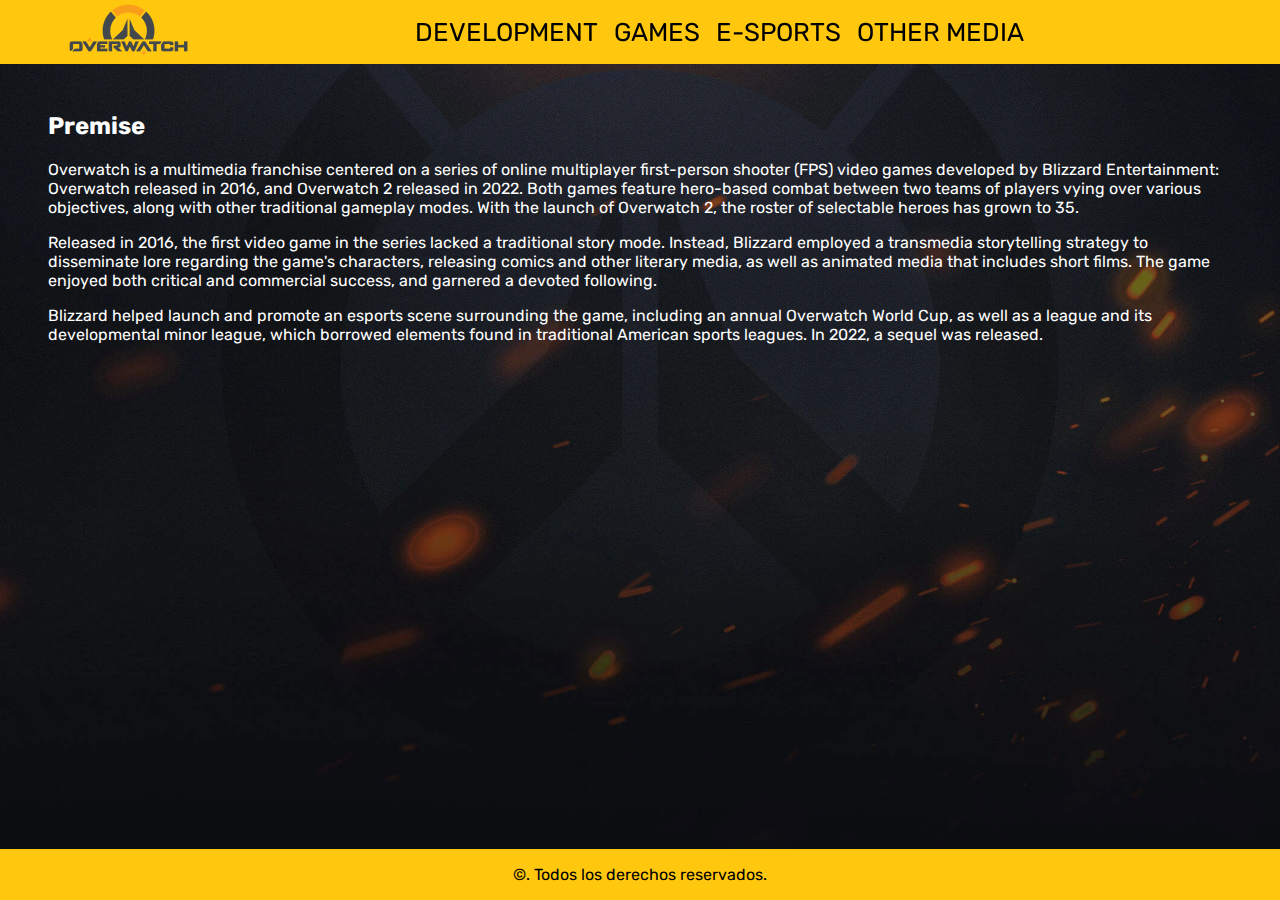
<file: index.html>
<!DOCTYPE html>
<html lang="en">

<head>
    <meta charset="UTF-8">
    <meta http-equiv="X-UA-Compatible" content="IE=edge">
    <meta name="viewport" content="width=device-width, initial-scale=1.0">
    <title>Overwatch</title>
    <link rel="stylesheet" href="/assets/styles/skeleton.css">
    <link rel='stylesheet' href='https://fonts.googleapis.com/css?family=Rubik'>
</head>

<body>
    <header>
        <input type="checkbox" id="nav-toggle" class="nav-toggle">
        <a href="#"> <img src="/assets/img/Overwatch-Logo-PNG-Free-Download(1).png" alt="Overwatch_Logo.png"
                class="mainLogo" /> </a>
        <nav>
            <ul>
                <li> <a href="Development.html" class="hvr-skew-forward"> Development </a></li>
                <li> <a href="Games.html" class="hvr-skew-forward"> Games </a></li>
                <li> <a href="E-Sports.html" class="hvr-skew-forward"> E-Sports </a></li>
                <li> <a href="Other Media.html" class="hvr-skew-forward"> Other media </a></li>
            </ul>
        </nav>
        <label for="nav-toggle" class="nav-toggle--label">
            <span></span>
        </label>
    </header>

    <div class="mainBody">
        <h2> Premise </h2>
        <p> Overwatch is a multimedia franchise centered on a series of online multiplayer first-person shooter (FPS)
            video games developed by Blizzard Entertainment: Overwatch released in 2016, and Overwatch 2 released in
            2022. Both games feature hero-based combat between two teams of players vying over various objectives, along
            with other traditional gameplay modes. With the launch of Overwatch 2, the roster of selectable heroes has
            grown to 35. </p>

        <p> Released in 2016, the first video game in the series lacked a traditional story mode. Instead, Blizzard
            employed a transmedia storytelling strategy to disseminate lore regarding the game's characters, releasing
            comics and other literary media, as well as animated media that includes short films. The game enjoyed both
            critical and commercial success, and garnered a devoted following. </p>

        <p> Blizzard helped launch and promote an esports scene surrounding the game, including an annual Overwatch
            World Cup, as well as a league and its developmental minor league, which borrowed elements found in
            traditional American sports leagues. In 2022, a sequel was released. </p>
    </div>

    <footer>
        <p> ©. Todos los derechos reservados. </p>
    </footer>
</body>

</html>
</file>
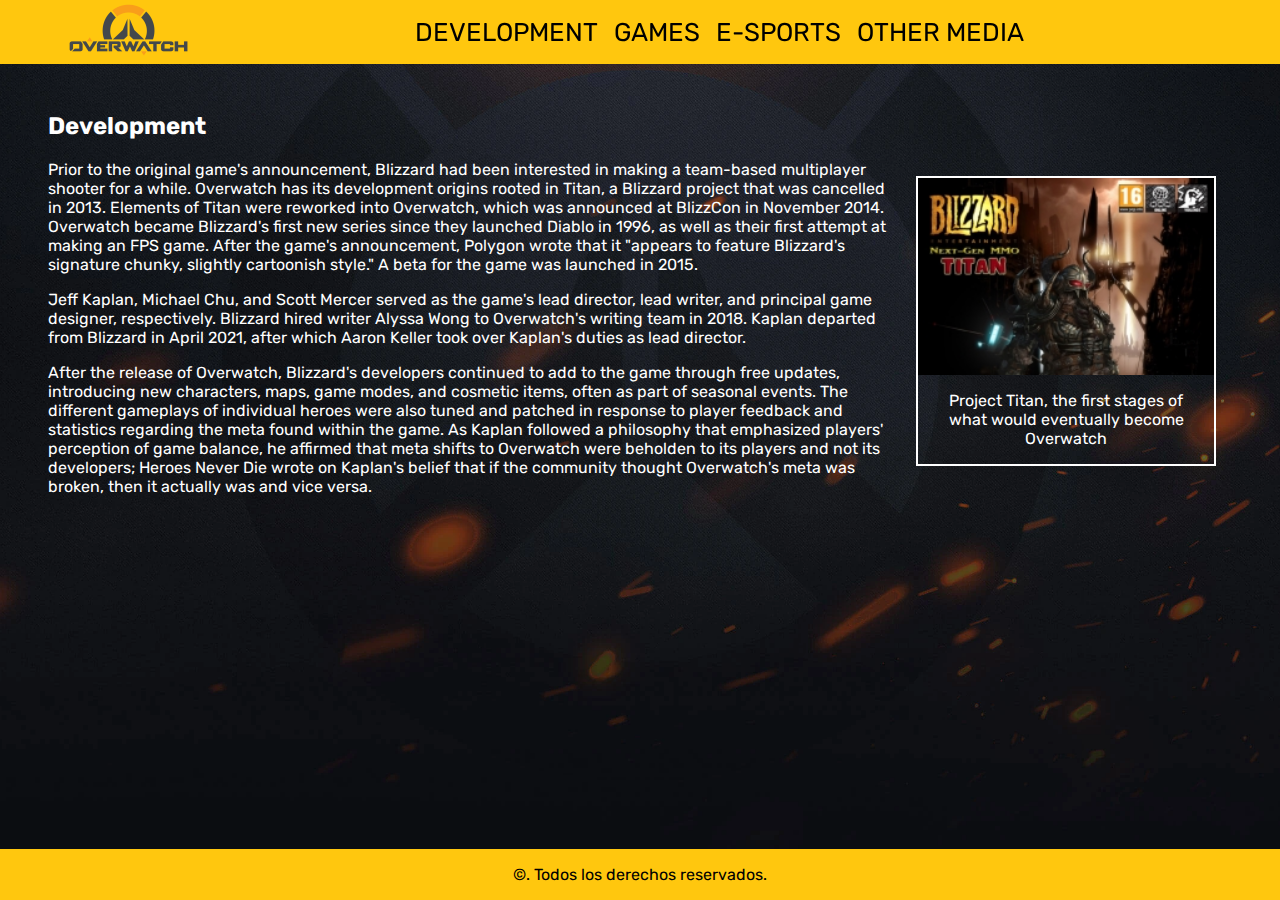
<file: Development.html>
<!DOCTYPE html>
<html lang="en">

<head>
    <meta charset="UTF-8">
    <meta http-equiv="X-UA-Compatible" content="IE=edge">
    <meta name="viewport" content="width=device-width, initial-scale=1.0">
    <title>Overwatch</title>
    <link rel="stylesheet" href="/assets/styles/skeleton.css">
    <link rel='stylesheet' href='https://fonts.googleapis.com/css?family=Rubik'>
</head>

<body>
    <header>
        <input type="checkbox" id="nav-toggle" class="nav-toggle">
        <a href="index.html"> <img src="/assets/img/Overwatch-Logo-PNG-Free-Download(1).png" alt="Overwatch_Logo.png"
                class="mainLogo" /> </a>
        <nav>
            <ul>
                <li> <a href="#" class="hvr-skew-forward"> Development </a></li>
                <li> <a href="Games.html" class="hvr-skew-forward"> Games </a></li>
                <li> <a href="E-Sports.html" class="hvr-skew-forward"> E-Sports </a></li>
                <li> <a href="Other Media.html" class="hvr-skew-forward"> Other media </a></li>
            </ul>
        </nav>
        <label for="nav-toggle" class="nav-toggle--label">
            <span></span>
        </label>
    </header>

    <div class="mainBody">
        <h2> Development </h2>
        <figure class="float--right">
            <img src="/assets/img/728ab71689005c6e2fc668f3ee7ab896_XL.jpg" alt="Project_Titan">
            <figcaption> Project Titan, the first stages of what would eventually become Overwatch </figcaption>
        </figure>
        <p> Prior to the original game's announcement, Blizzard had been interested in making a team-based multiplayer
            shooter for a while. Overwatch has its development origins rooted in Titan, a Blizzard project that was
            cancelled in 2013. Elements of Titan were reworked into Overwatch, which was announced at BlizzCon in
            November 2014. Overwatch became Blizzard's first new series since they launched Diablo in 1996, as
            well as their first attempt at making an FPS game. After the game's announcement, Polygon wrote that it
            "appears to feature Blizzard's signature chunky, slightly cartoonish style." A beta for the game was
            launched in 2015. </p>

        <p> Jeff Kaplan, Michael Chu, and Scott Mercer served as the game's lead director, lead writer, and principal
            game designer, respectively. Blizzard hired writer Alyssa Wong to Overwatch's writing team in
            2018. Kaplan departed from Blizzard in April 2021, after which Aaron Keller took over Kaplan's duties as
            lead director. </p>

        <p> After the release of Overwatch, Blizzard's developers continued to add to the game through free updates,
            introducing new characters, maps, game modes, and cosmetic items, often as part of seasonal events.
            The different gameplays of individual heroes were also tuned and patched in response to player feedback and
            statistics regarding the meta found within the game. As Kaplan followed a philosophy that emphasized
            players' perception of game balance, he affirmed that meta shifts to Overwatch were beholden to its players
            and not its developers; Heroes Never Die wrote on Kaplan's belief that if the community thought Overwatch's
            meta was broken, then it actually was and vice versa. </p>
    </div>

    <footer>
        <p> ©. Todos los derechos reservados. </p>
    </footer>
</body>

</html>
</file>
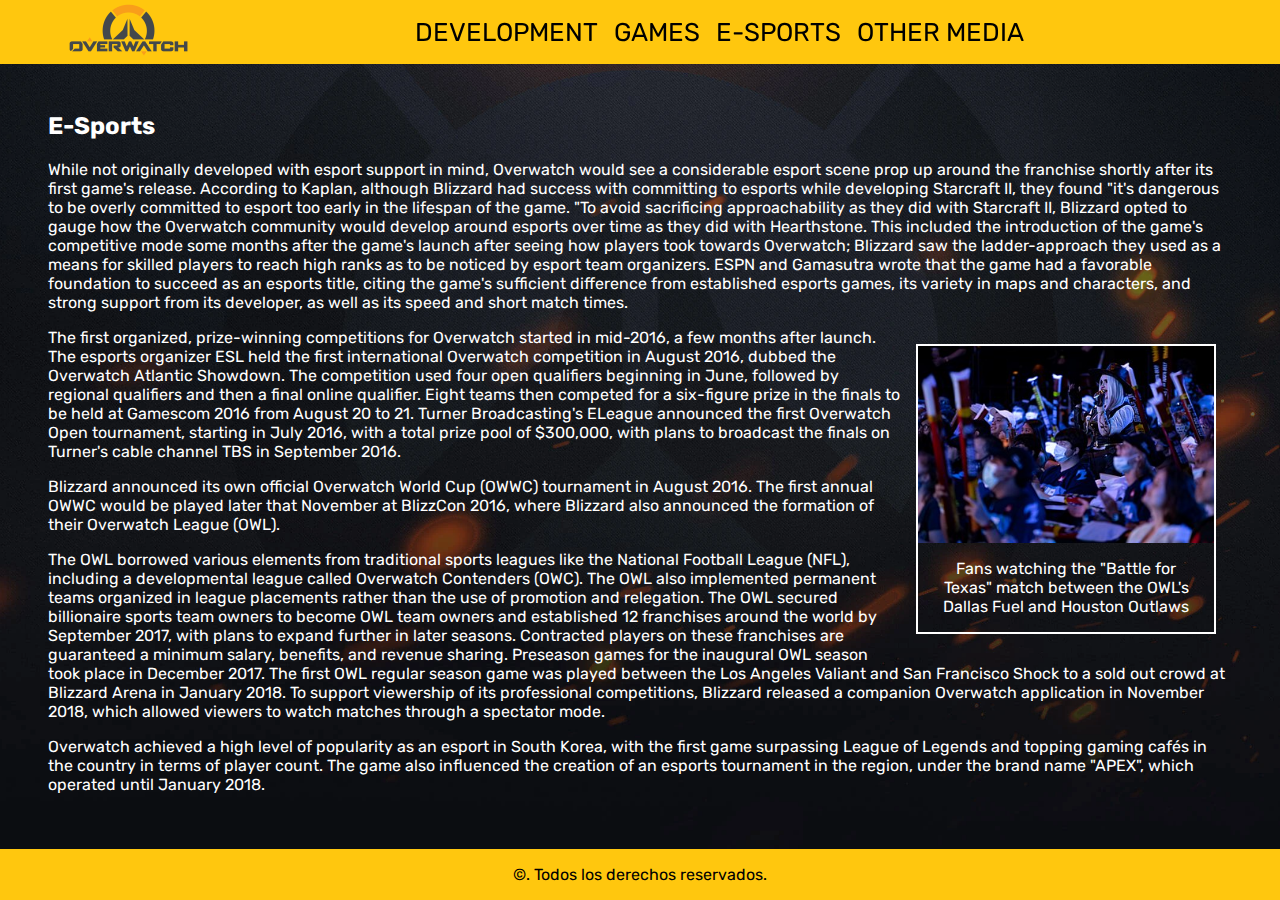
<file: E-Sports.html>
<!DOCTYPE html>
<html lang="en">

<head>
    <meta charset="UTF-8">
    <meta http-equiv="X-UA-Compatible" content="IE=edge">
    <meta name="viewport" content="width=device-width, initial-scale=1.0">
    <title>Overwatch</title>
    <link rel="stylesheet" href="/assets/styles/skeleton.css">
    <link rel='stylesheet' href='https://fonts.googleapis.com/css?family=Rubik'>
</head>

<body>
    <header>
        <input type="checkbox" id="nav-toggle" class="nav-toggle">
        <a href="index.html"> <img src="/assets/img/Overwatch-Logo-PNG-Free-Download(1).png" alt="Overwatch_Logo.png"
                class="mainLogo" /> </a>
        <nav>
            <ul>
                <li> <a href="Development.html" class="hvr-skew-forward"> Development </a></li>
                <li> <a href="Games.html" class="hvr-skew-forward"> Games </a></li>
                <li> <a href="#" class="hvr-skew-forward"> E-Sports </a></li>
                <li> <a href="Other Media.html" class="hvr-skew-forward"> Other media </a></li>
            </ul>
        </nav>
        <label for="nav-toggle" class="nav-toggle--label">
            <span></span>
        </label>
    </header>

    <div class="mainBody">
        <h2> E-Sports </h2>
        <p> While not originally developed with esport support in mind, Overwatch would see a considerable esport scene
            prop up around the franchise shortly after its first game's release. According to Kaplan, although Blizzard
            had success with committing to esports while developing Starcraft II, they found "it's dangerous to be
            overly committed to esport too early in the lifespan of the game. "To avoid sacrificing approachability
            as they did with Starcraft II, Blizzard opted to gauge how the Overwatch community would develop around
            esports over time as they did with Hearthstone. This included the introduction of the game's competitive
            mode some months after the game's launch after seeing how players took towards Overwatch; Blizzard saw the
            ladder-approach they used as a means for skilled players to reach high ranks as to be noticed by esport team
            organizers. ESPN and Gamasutra wrote that the game had a favorable foundation to succeed as an esports
            title, citing the game's sufficient difference from established esports games, its variety in maps and
            characters, and strong support from its developer, as well as its speed and short match times. </p>

        <figure class="float--right">
            <img src="/assets/img/Dallas_Fuel_Fans_-_2.jpg" alt="Dallas_vs_Houston">
            <figcaption> Fans watching the "Battle for Texas" match between the OWL's Dallas Fuel and Houston Outlaws
            </figcaption>
        </figure>
        <p> The first organized, prize-winning competitions for Overwatch started in mid-2016, a few months after
            launch. The esports organizer ESL held the first international Overwatch competition in August 2016, dubbed
            the Overwatch Atlantic Showdown. The competition used four open qualifiers beginning in June, followed
            by regional qualifiers and then a final online qualifier. Eight teams then competed for a six-figure prize
            in the finals to be held at Gamescom 2016 from August 20 to 21. Turner Broadcasting's ELeague announced
            the first Overwatch Open tournament, starting in July 2016, with a total prize pool of $300,000, with plans
            to broadcast the finals on Turner's cable channel TBS in September 2016. </p>

        <p> Blizzard announced its own official Overwatch World Cup (OWWC) tournament in August 2016. The first
            annual OWWC would be played later that November at BlizzCon 2016, where Blizzard also announced the
            formation of their Overwatch League (OWL). </p>

        <p> The OWL borrowed various elements from traditional sports leagues like the National Football League
            (NFL), including a developmental league called Overwatch Contenders (OWC). The OWL also
            implemented permanent teams organized in league placements rather than the use of promotion and
            relegation. The OWL secured billionaire sports team owners to become OWL team owners and established
            12 franchises around the world by September 2017, with plans to expand further in later seasons.
            Contracted players on these franchises are guaranteed a minimum salary, benefits, and revenue sharing.
            Preseason games for the inaugural OWL season took place in December 2017. The first OWL regular season
            game was played between the Los Angeles Valiant and San Francisco Shock to a sold out crowd at Blizzard
            Arena in January 2018. To support viewership of its professional competitions, Blizzard released a
            companion Overwatch application in November 2018, which allowed viewers to watch matches through a spectator
            mode.</p>

        <p> Overwatch achieved a high level of popularity as an esport in South Korea, with the first game surpassing
            League of Legends and topping gaming cafés in the country in terms of player count. The game also
            influenced the creation of an esports tournament in the region, under the brand name "APEX", which operated
            until January 2018. </p>
    </div>

    <footer>
        <p> ©. Todos los derechos reservados. </p>
    </footer>
</body>

</html>
</file>
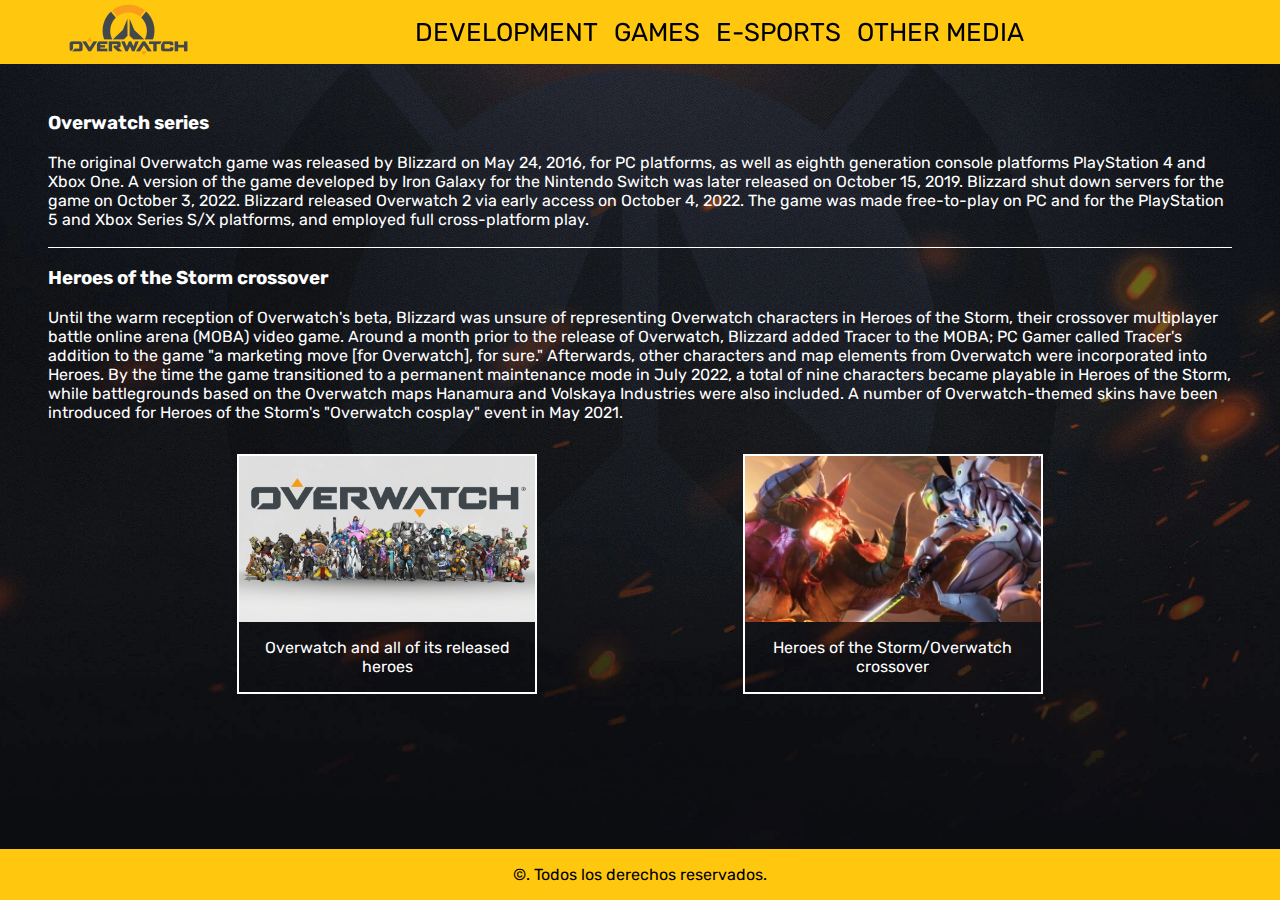
<file: Games.html>
<!DOCTYPE html>
<html lang="en">

<head>
    <meta charset="UTF-8">
    <meta http-equiv="X-UA-Compatible" content="IE=edge">
    <meta name="viewport" content="width=device-width, initial-scale=1.0">
    <title>Overwatch</title>
    <link rel="stylesheet" href="/assets/styles/skeleton.css">
    <link rel='stylesheet' href='https://fonts.googleapis.com/css?family=Rubik'>
</head>

<body>
    <header>
        <input type="checkbox" id="nav-toggle" class="nav-toggle">
        <a href="index.html"> <img src="/assets/img/Overwatch-Logo-PNG-Free-Download(1).png" alt="Overwatch_Logo.png"
                class="mainLogo" /> </a>
        <nav>
            <ul>
                <li> <a href="Development.html" class="hvr-skew-forward"> Development </a></li>
                <li> <a href="#" class="hvr-skew-forward"> Games </a></li>
                <li> <a href="E-Sports.html" class="hvr-skew-forward"> E-Sports </a></li>
                <li> <a href="Other Media.html" class="hvr-skew-forward"> Other media </a></li>
            </ul>
        </nav>
        <label for="nav-toggle" class="nav-toggle--label">
            <span></span>
        </label>
    </header>

    <div class="mainBody">
        <h3> Overwatch series </h3>
        <p> The original Overwatch game was released by Blizzard on May 24, 2016, for PC platforms, as well as eighth
            generation console platforms PlayStation 4 and Xbox One. A version of the game developed by Iron Galaxy
            for the Nintendo Switch was later released on October 15, 2019. Blizzard shut down servers for the game
            on October 3, 2022.

            Blizzard released Overwatch 2 via early access on October 4, 2022. The game was made free-to-play on PC
            and for the PlayStation 5 and Xbox Series S/X platforms, and employed full cross-platform play. </p>

        <h3> Heroes of the Storm crossover </h3>
        <p> Until the warm reception of Overwatch's beta, Blizzard was unsure of representing Overwatch characters in
            Heroes of the Storm, their crossover multiplayer battle online arena (MOBA) video game. Around a month
            prior to the release of Overwatch, Blizzard added Tracer to the MOBA; PC Gamer called Tracer's addition to
            the game "a marketing move [for Overwatch], for sure." Afterwards, other characters and map elements
            from Overwatch were incorporated into Heroes. By the time the game transitioned to a permanent maintenance
            mode in July 2022, a total of nine characters became playable in Heroes of the Storm, while
            battlegrounds based on the Overwatch maps Hanamura and Volskaya Industries were also included. A number of
            Overwatch-themed skins have been introduced for Heroes of the Storm's "Overwatch cosplay" event in May
            2021. </p>

        <div class="flex-img-wrap">
            <figure>
                <img src="/assets/img/OW_heroes.webp" alt="Overwatch_heroes">
                <figcaption> Overwatch and all of its released heroes </figcaption>
            </figure>

            <figure>
                <img src="/assets/img/maxresdefault.jpg" alt="HotS_X_Overwatch">
                <figcaption> Heroes of the Storm/Overwatch crossover </figcaption>
            </figure>
        </div>
    </div>

    <footer>
        <p> ©. Todos los derechos reservados. </p>
    </footer>
</body>

</html>
</file>
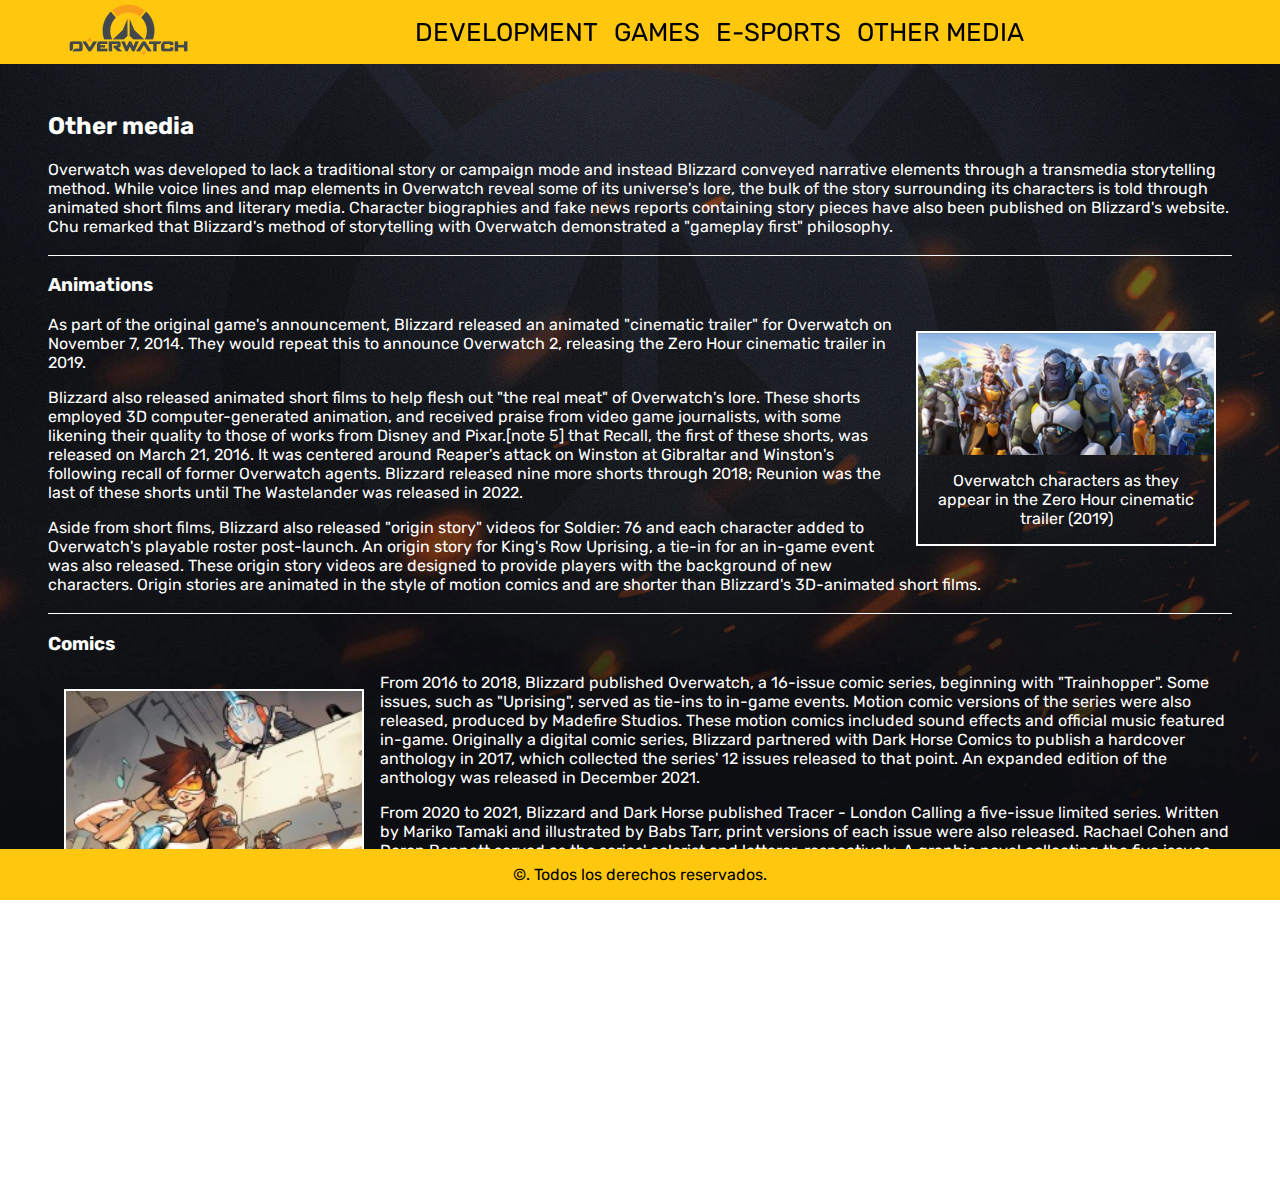
<file: Other Media.html>
<!DOCTYPE html>
<html lang="en">

<head>
    <meta charset="UTF-8">
    <meta http-equiv="X-UA-Compatible" content="IE=edge">
    <meta name="viewport" content="width=device-width, initial-scale=1.0">
    <title>Overwatch</title>
    <link rel="stylesheet" href="/assets/styles/skeleton.css">
    <link rel='stylesheet' href='https://fonts.googleapis.com/css?family=Rubik'>
</head>

<body>
    <header>
        <input type="checkbox" id="nav-toggle" class="nav-toggle">
        <a href="index.html"> <img src="/assets/img/Overwatch-Logo-PNG-Free-Download(1).png" alt="Overwatch_Logo.png"
                class="mainLogo" /> </a>
        <nav>
            <ul>
                <li> <a href="Development.html" class="hvr-skew-forward"> Development </a></li>
                <li> <a href="Games.html" class="hvr-skew-forward"> Games </a></li>
                <li> <a href="E-Sports.html" class="hvr-skew-forward"> E-Sports </a></li>
                <li> <a href="#" class="hvr-skew-forward"> Other media </a></li>
            </ul>
        </nav>
        <label for="nav-toggle" class="nav-toggle--label">
            <span></span>
        </label>
    </header>

    <div class="mainBody">
        <h2> Other media </h2>
        <p> Overwatch was developed to lack a traditional story or campaign mode and instead Blizzard conveyed narrative
            elements through a transmedia storytelling method. While voice lines and map elements in Overwatch
            reveal some of its universe's lore, the bulk of the story surrounding its characters is told through
            animated short films and literary media. Character biographies and fake news reports containing
            story pieces have also been published on Blizzard's website. Chu remarked that Blizzard's method of
            storytelling with Overwatch demonstrated a "gameplay first" philosophy. </p>

        <h3> Animations </h3>
        <figure class="float--right">
            <img src="/assets/img/Overwatch_Zero_Hour_character_lineup.png" alt="Zero_Hour">
            <figcaption> Overwatch characters as they appear in the Zero Hour cinematic trailer (2019) </figcaption>
        </figure>
        <p> As part of the original game's announcement, Blizzard released an animated "cinematic trailer" for Overwatch
            on November 7, 2014. They would repeat this to announce Overwatch 2, releasing the Zero Hour
            cinematic trailer in 2019. </p>

        <p> Blizzard also released animated short films to help flesh out "the real meat" of Overwatch's lore. These
            shorts employed 3D computer-generated animation, and received praise from video game journalists, with
            some likening their quality to those of works from Disney and Pixar.[note 5] that Recall, the first of these
            shorts, was released on March 21, 2016. It was centered around Reaper's attack on Winston at Gibraltar
            and Winston's following recall of former Overwatch agents. Blizzard released nine more shorts through
            2018; Reunion was the last of these shorts until The Wastelander was released in 2022. </p>

        <p> Aside from short films, Blizzard also released "origin story" videos for Soldier: 76 and each character
            added to Overwatch's playable roster post-launch. An origin story for King's Row Uprising, a tie-in for an
            in-game event was also released. These origin story videos are designed to provide players with the
            background of new characters. Origin stories are animated in the style of motion comics and are shorter
            than Blizzard's 3D-animated short films. </p>

        <h3> Comics </h3>
        <figure class="float--left">
            <img src="/assets/img/960x0.jpg" alt="Tracer - London Calling">
        </figure>
        <p> From 2016 to 2018, Blizzard published Overwatch, a 16-issue comic series, beginning with "Trainhopper".
            Some issues, such as "Uprising", served as tie-ins to in-game events. Motion comic versions of the
            series were also released, produced by Madefire Studios. These motion comics included sound effects
            and official music featured in-game. Originally a digital comic series, Blizzard partnered with Dark
            Horse Comics to publish a hardcover anthology in 2017, which collected the series' 12 issues released to
            that point. An expanded edition of the anthology was released in December 2021. </p>

        <p> From 2020 to 2021, Blizzard and Dark Horse published Tracer - London Calling a five-issue limited
            series. Written by Mariko Tamaki and illustrated by Babs Tarr, print versions of each issue were also
            released. Rachael Cohen and Deron Bennett served as the series' colorist and letterer, respectively.
            A graphic novel collecting the five issues and featuring cover art by artist Bengal was physically released
            on September 28, 2021. </p>

        <p> Another five-issue limited series, New Blood was released from November 2021 to March 2022. Similar
            in style to London Calling, the series followed Cassidy post-Zero Hour on his journey to recruit members to
            the newly revived Overwatch. Both London Calling and New Blood also served as tie-ins for in-game
            seasonal events. </p>

        <h3> Merchandising </h3>
        <p> The popularity of Overwatch led various companies to launch merchandise lines featuring its characters.
            Funko produced several figurines as part of their "Pop!" line. Tracer is featured prominently in Good
            Smile Company's merchandise, with the company distributing both Nendoroid and Figma figurines of the
            character. Good Smile has also featured other Overwatch characters in their lines. LEGO has also
            produced an Overwatch set of figurines. As part of their Rivals line, Nerf has designed
            Overwatch-stylized toy guns. Nerf's parent company, Hasbro, later launched a set of action figures
            featuring Overwatch characters. </p>
    </div>

    <footer>
        <p> ©. Todos los derechos reservados. </p>
    </footer>
</body>

</html>
</file>
<file: assets/styles/skeleton.css>
/* Variables */

:root {
    --primary-bg: #ffc70e;
    --secondary-bg: #00c3ff;
    --primary-font-color: white;
    --bg-font-color: black;
}

/* Body selectors */

body {
    margin: 0;
    padding: 0;
    background-image: url(../img/Site-background-dark.webp);
    background-size: cover;
    background-position: top center;
    background-repeat: no-repeat;
    background-attachment: fixed;
    max-width: 100%;
    color: var(--primary-font-color);
    font-family: 'Rubik', Arial, Helvetica, sans-serif;
}

.mainBody {
    margin: 3em;
    margin-bottom: 69px;
}

p ~ h3 {
    border-top: 1px solid var(--primary-font-color);
    padding-top: 1em;
}

figure {
    display: flex;
    flex-direction: column;
    justify-content: center;
    text-align: center;
    border: 2px solid var(--primary-font-color);
    margin: 1em;
    width: 25%;
}

figcaption {
    padding: 1em;
    overflow: auto;
}

figure.float--right {
    float: right;
}

figure.float--left {
    float: left;
}

.flex-img-wrap {
    display: flex;
    justify-content: space-evenly;
}

/* Nav selectors */

header {
    background: var(--primary-bg);
    text-align: center;
    position: relative;
    width: 100%;
}

.mainLogo {
    margin: 0;
}

nav {
    position: absolute;
    text-align: left;
    top: 100%;
    left: 0;
    background: var(--primary-bg);
    width: 100%;
    transform: scale(1, 0);
    transform-origin: top;
    transition: transform 400ms ease-in-out;
}

nav ul {
    margin: 0;
    padding: 0;
    list-style-type: none;
}

nav li {
    margin-bottom: 1em;
    margin-left: 1em;
}

nav a {
    color: var(--bg-font-color);
    text-decoration: none;
    font-size: 1.6em;
    text-transform: uppercase;
    opacity: 0;
    transition: opacity 150ms ease-in-out;
}

nav a:hover {
    background-color: var(--secondary-bg);
    color: var(--primary-font-color);
}

.nav-toggle {
    display: none;
}

.nav-toggle--label {
    position: absolute;
    top: 0;
    left: 0;
    margin-left: 1em;
    height: 100%;
    display: flex;
    align-items: center;
}

.nav-toggle--label span, .nav-toggle--label span::before, .nav-toggle--label span::after {
    display: block;
    background: var(--bg-font-color);
    height: 2px;
    width: 2em;
    border-radius: 2px;
    position: relative;
}

.nav-toggle--label span::before, .nav-toggle--label span::after {
    content: '';
    position: absolute;
}

.nav-toggle--label span::before {
    bottom: 7px; 
}

.nav-toggle--label span::after {
    top: 7px;
}

.nav-toggle:checked ~ nav {
    transform: scale(1, 1);
}

.nav-toggle:checked ~ nav a {
    opacity: 1;
    transition: opacity 250ms ease-in-out 250ms;
}

/* Animaciones para los links del nav */

.hvr-skew-forward {
    display: inline-block;
    vertical-align: middle;
    -webkit-transform: perspective(1px) translateZ(0);
    transform: perspective(1px) translateZ(0);
    box-shadow: 0 0 1px rgba(0, 0, 0, 0);
    -webkit-transition-duration: 0.3s;
    transition-duration: 0.3s;
    -webkit-transition-property: transform;
    transition-property: transform;
    -webkit-transform-origin: 0 100%;
    transform-origin: 0 100%;
}

.hvr-skew-forward:hover, .hvr-skew-forward:focus, .hvr-skew-forward:active {
    -webkit-transform: skew(-10deg);
    transform: skew(-10deg);
}

/* Footer selectors */

footer {
    position: fixed;
    bottom: 0;
    width: 100%;
    text-align: center;
    background-color:var(--primary-bg);
    color: var(--bg-font-color);
    overflow: hidden;
}

/* Media query porque hice el nav responsive primero */ 

@media screen and (min-width: 768px) {
    .nav-toggle--label {
        display: none;
    }

    header {
        display: grid;
        grid-template-columns: 1fr auto minmax(600px, 3fr) 1fr;
    }

    .mainLogo {
        grid-column: 2 / 3;
    }

    nav {
        all: unset;
        grid-column: 3 / 4;
        display: flex;
        justify-content: flex-end;
        align-items: center;
    }

    nav ul {
        display: flex;
    }

    nav li {
        margin-left: 1em;
        margin-top: 1em;
    }

    nav a { 
        opacity: 1;
    }
}
</file>
